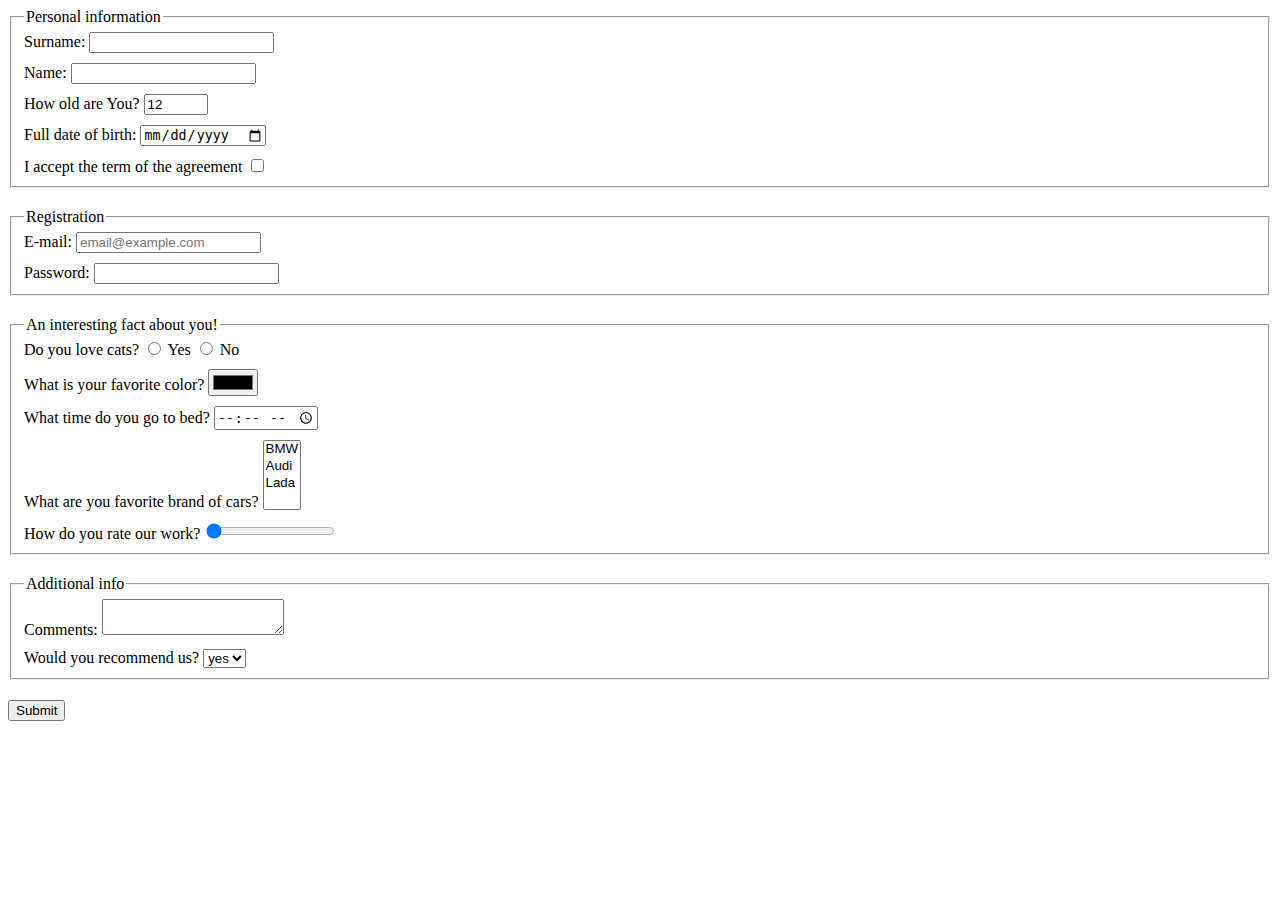
<file: index.html>
<!doctype html><html lang="en"><head><meta charset="UTF-8"><meta name="viewport" content="width=device-width, user-scalable=no, initial-scale=1.0, maximum-scale=1.0, minimum-scale=1.0"><meta http-equiv="X-UA-Compatible" content="ie=edge"><title>HTML Form</title><link rel="stylesheet" href="style.2e7580e2.css"></head><body> <script type="text/javascript" src="main.e97352c4.js"></script> <form action="https://mate-academy-form-lesson.herokuapp.com/create-application" method="post"> <fieldset> <legend>Personal information</legend> <label class="form-field"> Surname: <input type="text" name="surname" autocomplete="off"> </label> <label class="form-field"> Name: <input type="text" name="name" autocomplete="off"> </label> <label class="form-field"> How old are You? <input type="number" name="age" min="1" max="100" value="12"> </label> <label class="form-field"> Full date of birth: <input type="date" name="birth"> </label> <label class="form-field"> I accept the term of the agreement <input type="checkbox" name="remember"> </label> </fieldset> <fieldset> <legend>Registration</legend> <label class="form-field"> E-mail: <input type="email" name="email" placeholder="email@example.com"> </label> <label class="form-field"> Password: <input type="password" name="password" required minlength="5" maxlength="16"> </label> </fieldset> <fieldset> <legend>An interesting fact about you!</legend> <label class="form-field"> Do you love cats? <label> <input type="radio" name="cat" value="Yes"> Yes </label> <label> <input type="radio" name="cat" value="No"> No </label> </label> <label class="form-field"> What is your favorite color? <input type="color" name="color" value="#000"> </label> <label class="form-field"> What time do you go to bed? <input type="time" name="sleap"> </label> <label class="form-field"> What are you favorite brand of cars? <select name="car" multiple> <option value="BMW">BMW</option> <option value="Audi">Audi</option> <option value="Lada">Lada</option> </select> </label> <label class="form-field"> How do you rate our work? <input type="range" name="work" value="0"> </label> </fieldset> <fieldset> <legend>Additional info</legend> <label class="form-field"> Comments: <textarea name="feedback"></textarea> </label> <label class="form-field"> Would you recommend us? <select name="recommendation"> <option value="yes" selected>yes</option> <option value="no">no</option> </select> </label> </fieldset> <button type="submit">Submit</button> </form> </body></html>
</file>
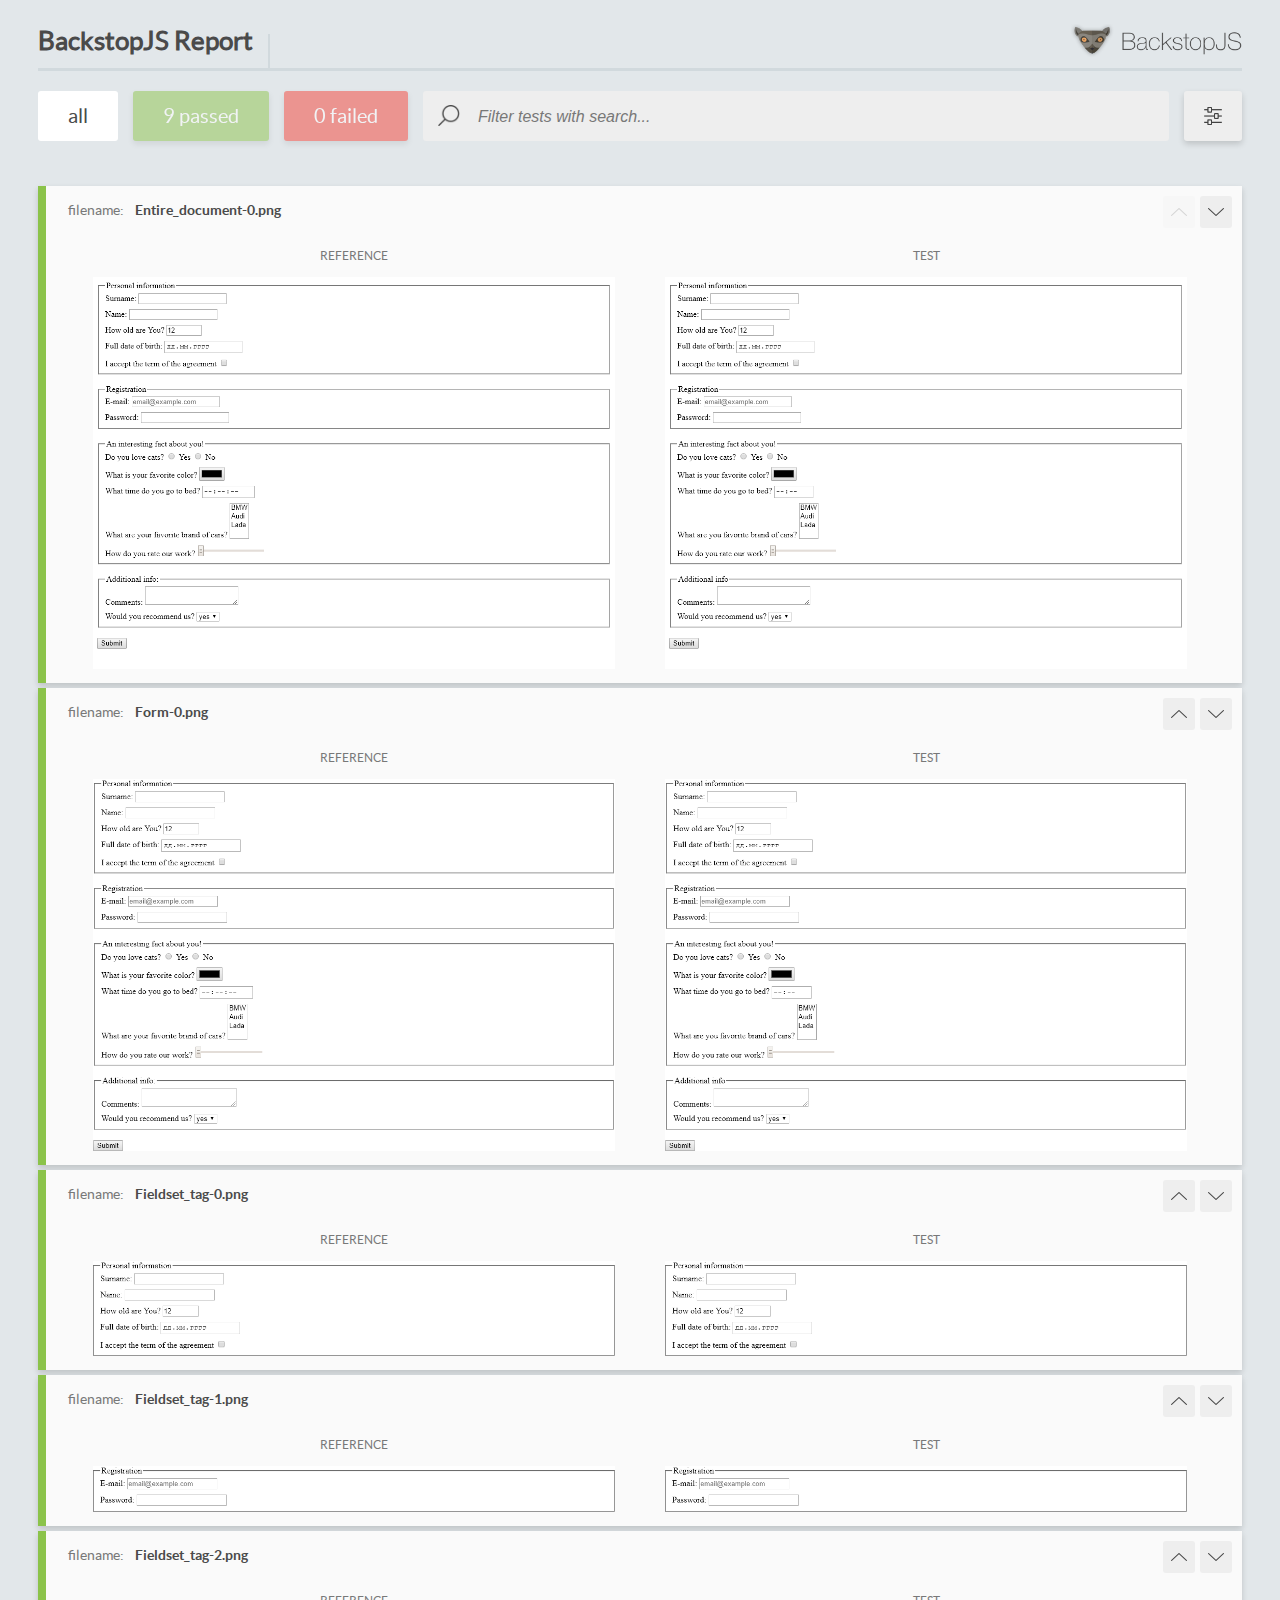
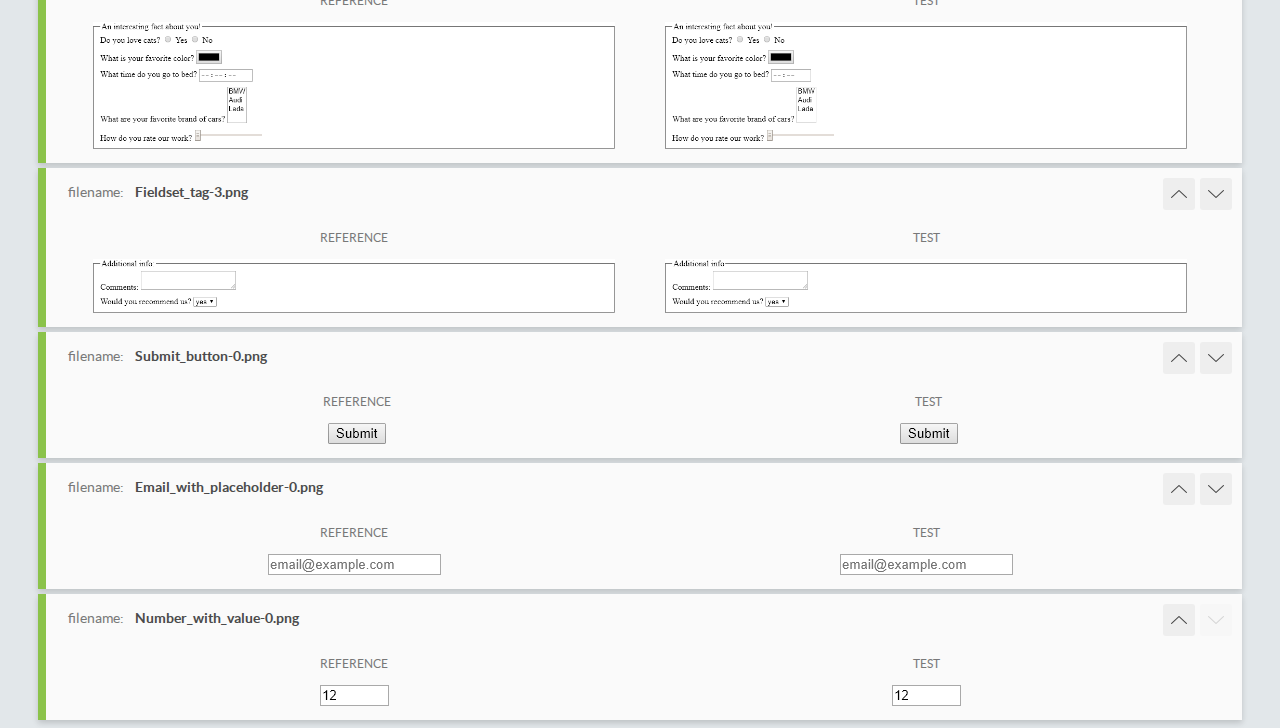
<file: report/html_report/index.html>
<!DOCTYPE html>
<html>
  <head>
    <meta charset="utf-8">
    <title>BackstopJS Report</title>

    <style>
      @font-face {
          font-family: 'latoregular';
          src: url('./assets/fonts/lato-regular-webfont.woff2') format('woff2'),
              url('./assets/fonts/lato-regular-webfont.woff') format('woff');
          font-weight: 400;
          font-style: normal;
      }
      @font-face {
          font-family: 'latobold';
          src: url('./assets/fonts/lato-bold-webfont.woff2') format('woff2'),
              url('./assets/fonts/lato-bold-webfont.woff') format('woff');
          font-weight: 700;
          font-style: normal;
      }

      .ReactModal__Body--open {
          overflow: hidden;
      }
      .ReactModal__Body--open .header {
        display: none;
      }

    </style>
  </head>
  <body style="background-color: #E2E7EA">
    <div id="root">

    </div>
    <script type="text/javascript">
      function report (report) { // eslint-disable-line no-unused-vars
        window.tests = report;
      }
    </script>
    <script type="text/javascript" src="config.js"></script>
    <script type="text/javascript" src="index_bundle.js"></script>
  </body>
</html>
</file>
<file: style.2e7580e2.css>
.form-field{display:block;margin-bottom:10px}fieldset{margin-bottom:20px;padding-bottom:0}
/*# sourceMappingURL=style.2e7580e2.css.map */
</file>
